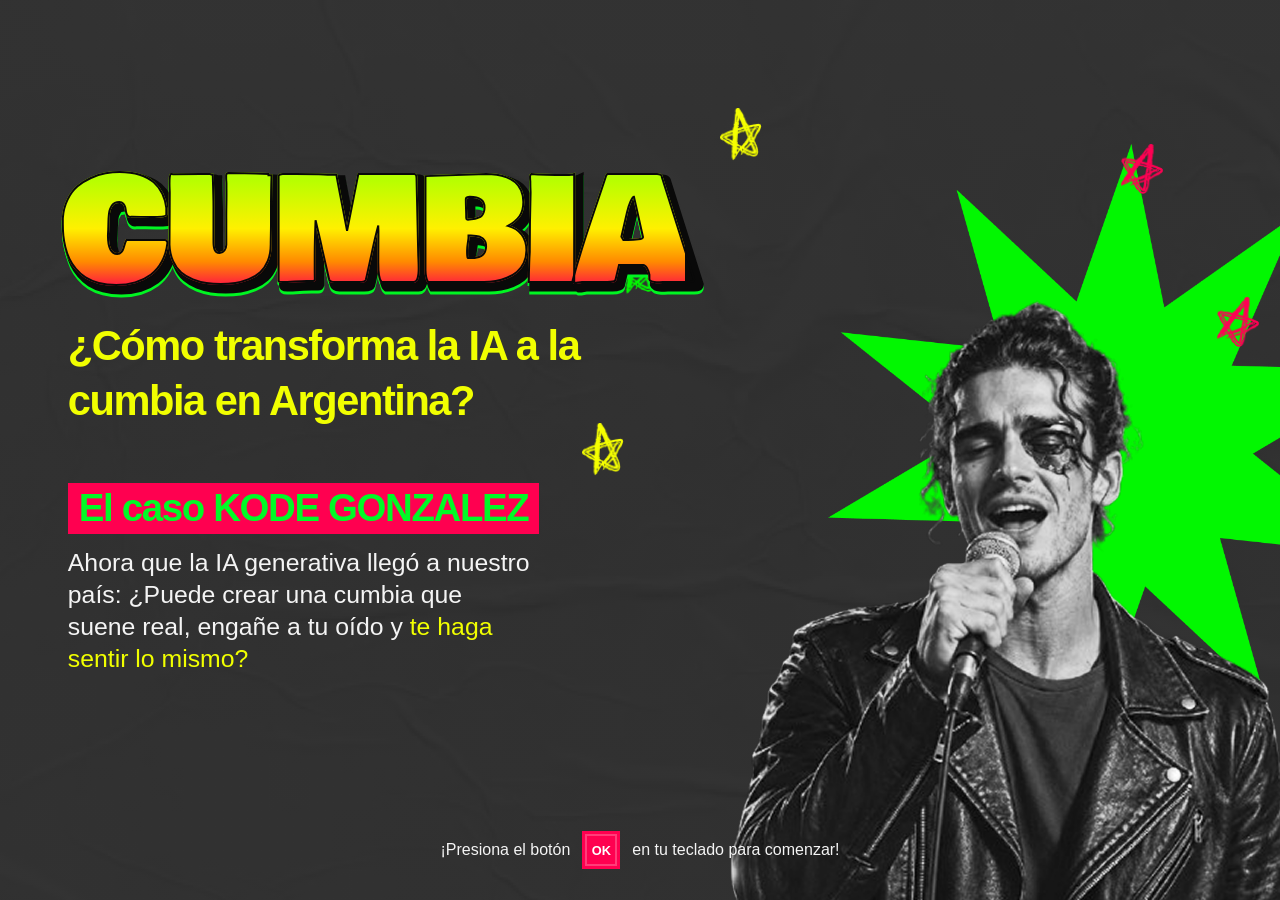
<file: index.html>
<!DOCTYPE html>
<html lang="es">
<head>
    <meta charset="UTF-8">
    <meta name="viewport" content="width=device-width, initial-scale=1.0">
    <meta name="theme-color" content="#222222">
    <title>Cumbia: IA y música en Argentina</title>
    <link rel="preconnect" href="https://fonts.googleapis.com">
    <link rel="preconnect" href="https://fonts.gstatic.com" crossorigin>
    <link href="https://fonts.googleapis.com/css2?family=Bowlby+One+SC&display=swap" rel="stylesheet">
    <link rel="stylesheet" href="estilo.css">
</head>
<body>
    <main class="landing">
        <section class="copy" aria-labelledby="page-title">
            <h1 id="page-title"><span class="title-back" aria-hidden="true">CUMBIA</span><span class="title-front">CUMBIA</span></h1>
            <h2>¿Cómo transforma la IA a la cumbia en Argentina?</h2>
            <p class="artist-label">El caso KODE GONZALEZ</p>
            <p class="description">
                Ahora que la IA generativa llegó a nuestro país: ¿Puede crear una cumbia que suene real,
                engañe a tu oído y <span class="highlight">te haga sentir lo mismo?</span>
            </p>
        </section>

        <div class="visual" aria-hidden="true">
            <img class="burst" src="imagenes/estrellarara.png" alt="">
            <img class="singer" src="imagenes/kode.png" alt="">
            <img class="sparkle sparkle-one" src="imagenes/estrellaverde.png" alt="">
            <img class="sparkle sparkle-two" src="imagenes/estrellaamarilla.png" alt="">
            <img class="sparkle sparkle-three" src="imagenes/estrellarosa.png" alt="">
            <img class="sparkle sparkle-four" src="imagenes/estrellaamarilla.png" alt="">
            <img class="sparkle sparkle-five" src="imagenes/estrellarosa.png" alt="">
        </div>

        <div class="start-hint">
            <span>¡Presiona el botón</span>
            <span class="key" aria-label="Enter">OK</span>
            <span>en tu teclado para comenzar!</span>
        </div>
    </main>
    <script>
        document.addEventListener("keydown", (event) => {
            if (event.key === "Enter" && !event.repeat) {
                window.location.href = "tutorial1.html";
            }
        });
    </script>
</body>
</html>
</file>
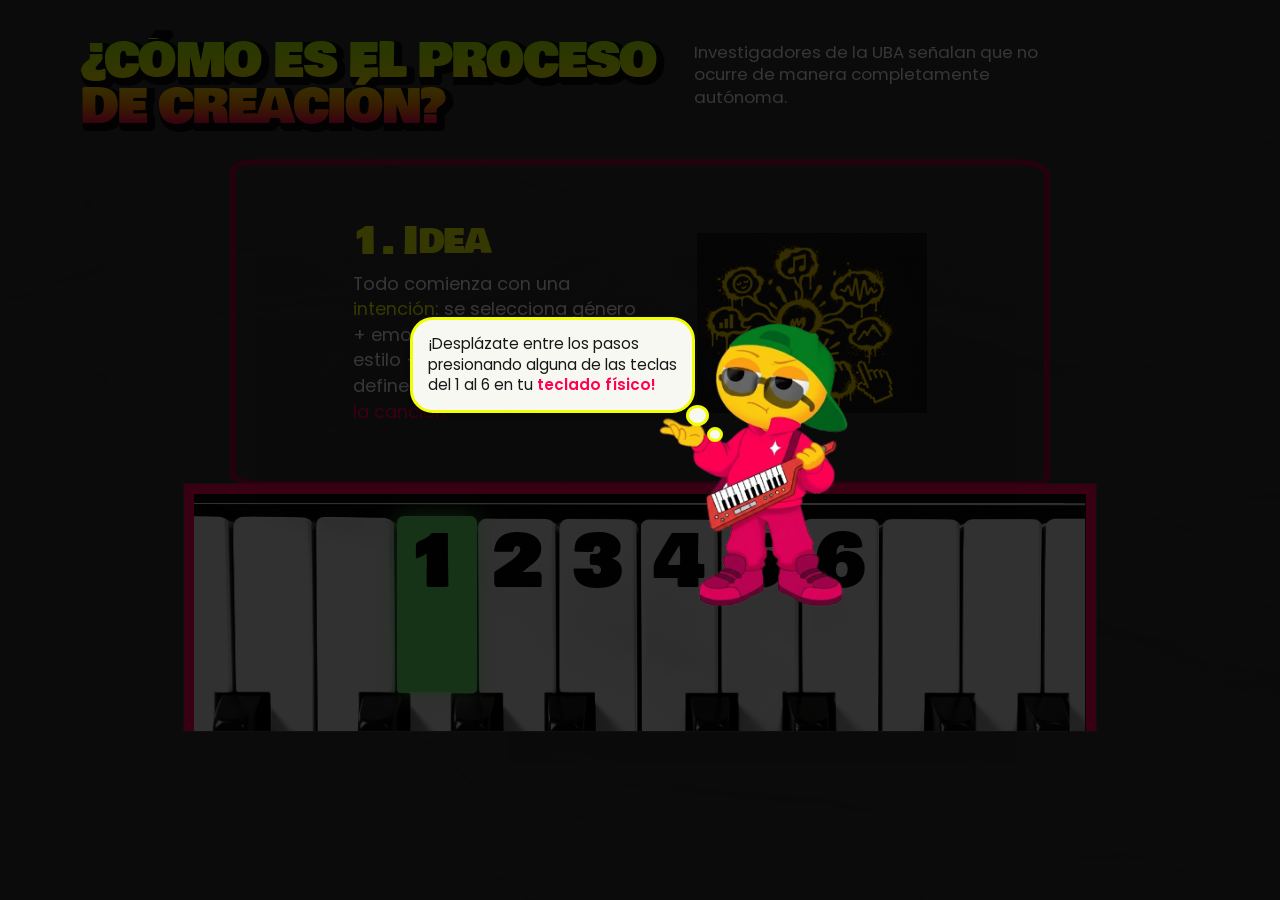
<file: nucleo1.html>
<!DOCTYPE html>
<html lang="es">
<head>
    <meta charset="UTF-8">
    <meta name="viewport" content="width=device-width, initial-scale=1.0">
    <meta name="theme-color" content="#222222">
    <title>¿Cómo es el proceso de creación? | Cumbia e IA</title>
    <link rel="preconnect" href="https://fonts.googleapis.com">
    <link rel="preconnect" href="https://fonts.gstatic.com" crossorigin>
    <link href="https://fonts.googleapis.com/css2?family=Bowlby+One+SC&family=Poppins:wght@400;500;600;700;800&display=swap" rel="stylesheet">
    <link rel="stylesheet" href="estilonucleo1.css">
</head>
<body>
    <main class="process">
        <header class="process__header">
            <h1 class="process__title">
                <span class="process__title-back" aria-hidden="true">
                    ¿Cómo es el proceso
                    <span>de creación?</span>
                </span>
                <span class="process__title-front">
                    ¿Cómo es el proceso
                    <span>de creación?</span>
                </span>
            </h1>
            <p class="process__subtitle">
                Investigadores de la UBA señalan que no ocurre de manera completamente autónoma.
            </p>
        </header>

        <section class="process__card" aria-label="Pasos del proceso de creación musical">
            <div class="process__content" aria-live="polite" aria-atomic="true">
                <div class="process__copy">
                    <h2 id="process-step-title">1. Idea</h2>
                    <p id="process-step-description">
                        Todo comienza con una <strong class="process__term">intención</strong>, se selecciona género +
                        emoción + instrumentos + estilo + tema. Ahí, la persona define
                        <strong>qué quiere transmitir con la canción.</strong>
                    </p>
                    <a class="process__next" id="process-next" href="nucleo2.html" hidden>¡ES TU TURNO!</a>
                </div>
                <img
                    class="process__image"
                    id="process-step-image"
                    src="imagenes/idea.png"
                    alt="Ilustración de una idea musical hola"
                >
            </div>
        </section>

        <section class="process__piano" aria-label="Elegí un paso tocando una tecla del piano">
            <div class="piano">
                <img class="piano__image" src="imagenes/piano.png" alt="">
                <div class="piano__keys">
                    <button class="piano__key is-active" type="button" data-step="0" aria-label="Paso 1: Idea" aria-pressed="true">1</button>
                    <button class="piano__key" type="button" data-step="1" aria-label="Paso 2: Prompt" aria-pressed="false">2</button>
                    <button class="piano__key" type="button" data-step="2" aria-label="Paso 3: La generación" aria-pressed="false">3</button>
                    <button class="piano__key" type="button" data-step="3" aria-label="Paso 4: Selección" aria-pressed="false">4</button>
                    <button class="piano__key" type="button" data-step="4" aria-label="Paso 5: Modificación" aria-pressed="false">5</button>
                    <button class="piano__key" type="button" data-step="5" aria-label="Paso 6: Canción" aria-pressed="false">6</button>
                </div>
            </div>
        </section>

    </main>

    <aside class="tutorial-overlay" id="process-tutorial" role="status" aria-live="polite">
        <div class="tutorial-overlay__content">
            <img
                class="tutorial-overlay__character"
                src="imagenes/muneco%20tutorial%20nucleo1.png"
                alt=""
            >
            <p class="tutorial-overlay__message">
                ¡Desplázate entre los pasos presionando alguna de las teclas del 1 al 6 en tu
                <strong>teclado físico!</strong>
            </p>
        </div>
    </aside>

    <script>
        const steps = [
            {
                title: "1. Idea",
                description: [
                    { text: "Todo comienza con una " },
                    { text: "intención", tone: "yellow" },
                    { text: ": se selecciona género + emoción + instrumentos + estilo + tema. Ahí, la persona define " },
                    { text: "qué quiere transmitir con la canción.", tone: "pink" }
                ],
                image: "imagenes/idea.png",
                alt: "Ilustración de una idea musical"
            },
            {
                title: "2. Prompt",
                description: [
                    { text: "La idea se transforma en una " },
                    { text: "indicación", tone: "yellow" },
                    { text: " escrita para la IA. Por ej: " },
                    { text: "“Una canción pop melancólica, con piano, voz femenina y un tempo lento.”", tone: "pink", weight: "medium" }
                ],
                image: "imagenes/",
                alt: "Ilustración de un cerebro"
            },
            {
                title: "3. Generación",
                description: [
                    { text: "La IA " },
                    { text: "procesa", tone: "yellow" },
                    { text: " la indicación y genera música con " },
                    { text: "ritmos, instrumentos, voces y estructuras.", tone: "pink" }
                ],
                image: "imagenes/",
                alt: "Ilustración de una máquina que crea música"
            },
            {
                title: "4. Selección",
                description: [
                    { text: "La IA puede generar una propuesta, pero " },
                    { text: "no necesariamente una canción definitiva.", tone: "yellow" },
                    { text: " La persona puede escuchar distintas opciones, " },
                    { text: "elegir una y descartar otras.", tone: "pink" }
                ],
                image: "imagenes/",
                alt: "Ilustración de auriculares y ondas sonoras"
            },
            {
                title: "5. Modificación",
                description: [
                    { text: "La persona puede cambiar, combinar, editar, " },
                    { text: "volver a generar.", tone: "pink" },
                    { text: " La IA puede formar parte de un proceso creativo en el que se " },
                    { text: "combinan", tone: "yellow" },
                    { text: " materiales humanos y algorítmicos." }
                ],
                image: "imagenes/",
                alt: "Instrumento musical electrónico"
            },
            {
                title: "6. Canción",
                description: [
                    { text: "Finalmente " },
                    { text: "se organizan", tone: "yellow" },
                    { text: " las diferentes partes: letra, melodía, voz, instrumentos." }
                ],
                image: "imagenes/",
                alt: "Portada de una canción de KODE GONZALEZ"
            }
        ];

        const title = document.querySelector("#process-step-title");
        const description = document.querySelector("#process-step-description");
        const image = document.querySelector("#process-step-image");
        const nextButton = document.querySelector("#process-next");
        const keys = document.querySelectorAll(".piano__key");

        function selectStep(index) {
            const step = steps[index];
            title.textContent = step.title;
            description.replaceChildren();
            step.description.forEach((part) => {
                if (!part.tone) {
                    description.append(document.createTextNode(part.text));
                    return;
                }

                const highlight = document.createElement("strong");
                highlight.className = `process__term process__term--${part.tone}`;
                if (part.weight === "medium") {
                    highlight.classList.add("process__term--medium");
                }
                highlight.textContent = part.text;
                description.append(highlight);
            });
            image.src = step.image;
            image.alt = step.alt;
            nextButton.hidden = index !== steps.length - 1;

            keys.forEach((key, keyIndex) => {
                const isActive = keyIndex === index;
                key.classList.toggle("is-active", isActive);
                key.setAttribute("aria-pressed", String(isActive));
            });
        }

        keys.forEach((key) => {
            key.addEventListener("click", () => selectStep(Number(key.dataset.step)));
        });

        document.addEventListener("keydown", (event) => {
            if (!event.repeat && /^[1-6]$/.test(event.key)) {
                selectStep(Number(event.key) - 1);
            }
        });

        selectStep(0);

        const tutorial = document.querySelector("#process-tutorial");
        window.setTimeout(() => {
            tutorial.classList.add("is-dismissed");
            tutorial.setAttribute("aria-hidden", "true");
        }, 6000);
    </script>
</body>
</html>
</file>
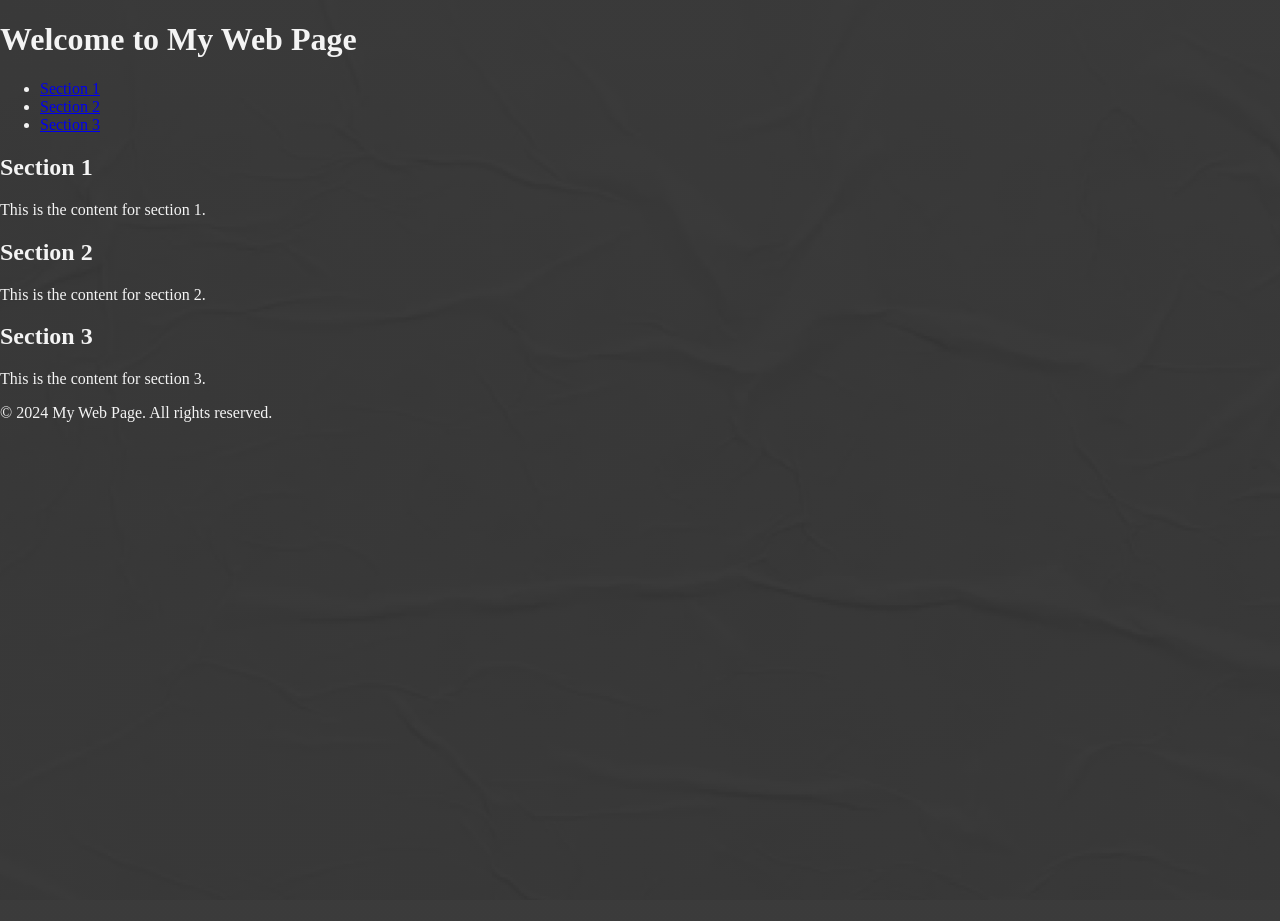
<file: nucleo2.html>
<!DOCTYPE html>
<html lang="en">
<head>
    <meta charset="UTF-8">
    <meta name="viewport" content="width=device-width, initial-scale=1.0">
    <title>My Web Page</title>
    <link rel="stylesheet" href="estilonucleo2.css">
</head>
<body>
    <header>
        <h1>Welcome to My Web Page</h1>
    </header>

    <nav>
        <ul>
            <li><a href="#section1">Section 1</a></li>
            <li><a href="#section2">Section 2</a></li>
            <li><a href="#section3">Section 3</a></li>
        </ul>
    </nav>

    <main>
        <section id="section1">
            <h2>Section 1</h2>
            <p>This is the content for section 1.</p>
        </section>

        <section id="section2">
            <h2>Section 2</h2>
            <p>This is the content for section 2.</p>
        </section>

        <section id="section3">
            <h2>Section 3</h2>
            <p>This is the content for section 3.</p>
        </section>
    </main>

    <footer>
        <p>&copy; 2024 My Web Page. All rights reserved.</p>
    </footer>
</body>
</html>
</file>
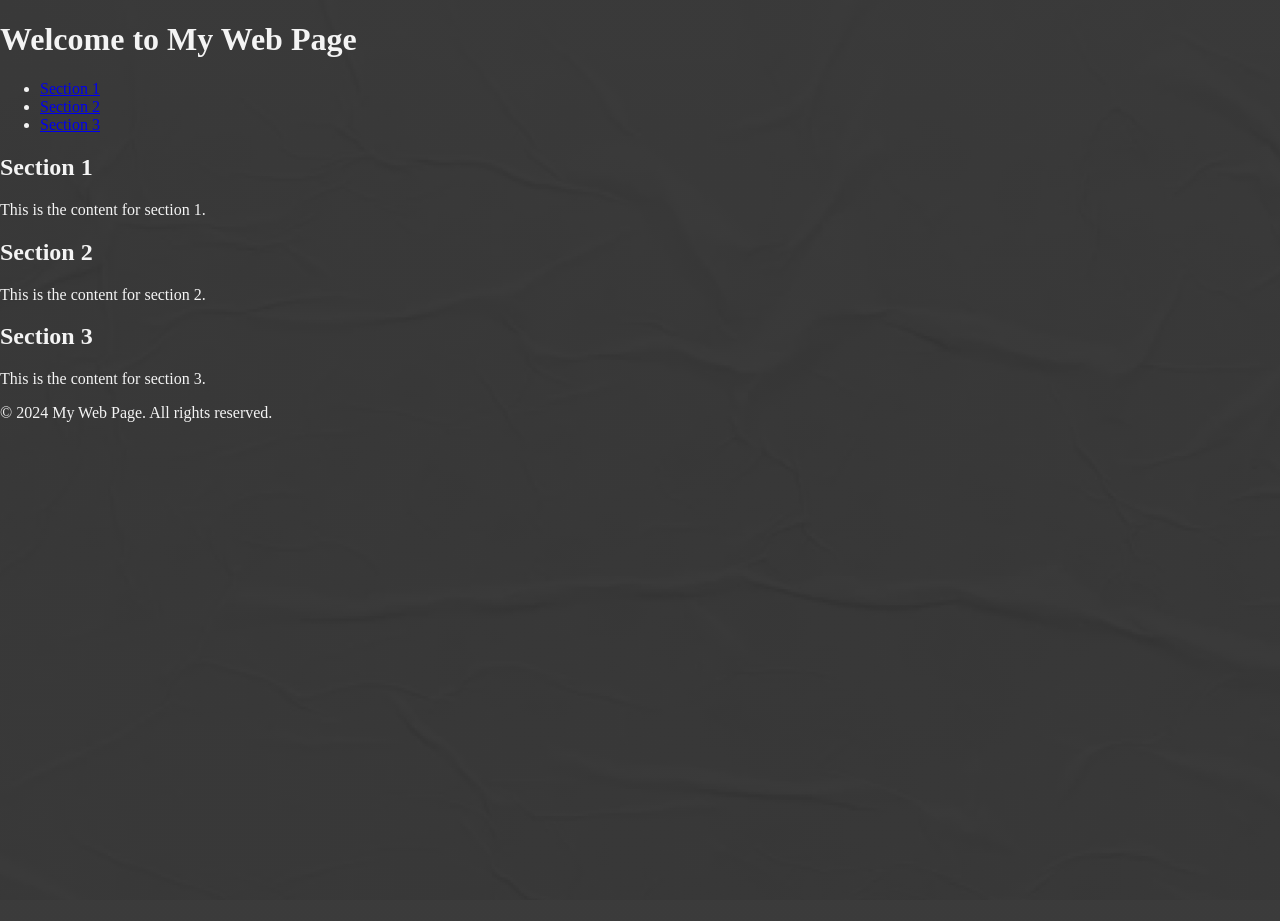
<file: nucleo3.html>
<!DOCTYPE html>
<html lang="en">
<head>
    <meta charset="UTF-8">
    <meta name="viewport" content="width=device-width, initial-scale=1.0">
    <title>My Web Page</title>
    <link rel="stylesheet" href="estilonucleo3.css">
</head>
<body>
    <header>
        <h1>Welcome to My Web Page</h1>
    </header>

    <nav>
        <ul>
            <li><a href="#section1">Section 1</a></li>
            <li><a href="#section2">Section 2</a></li>
            <li><a href="#section3">Section 3</a></li>
        </ul>
    </nav>

    <main>
        <section id="section1">
            <h2>Section 1</h2>
            <p>This is the content for section 1.</p>
        </section>

        <section id="section2">
            <h2>Section 2</h2>
            <p>This is the content for section 2.</p>
        </section>

        <section id="section3">
            <h2>Section 3</h2>
            <p>This is the content for section 3.</p>
        </section>
    </main>

    <footer>
        <p>&copy; 2024 My Web Page. All rights reserved.</p>
    </footer>
</body>
</html>
</file>
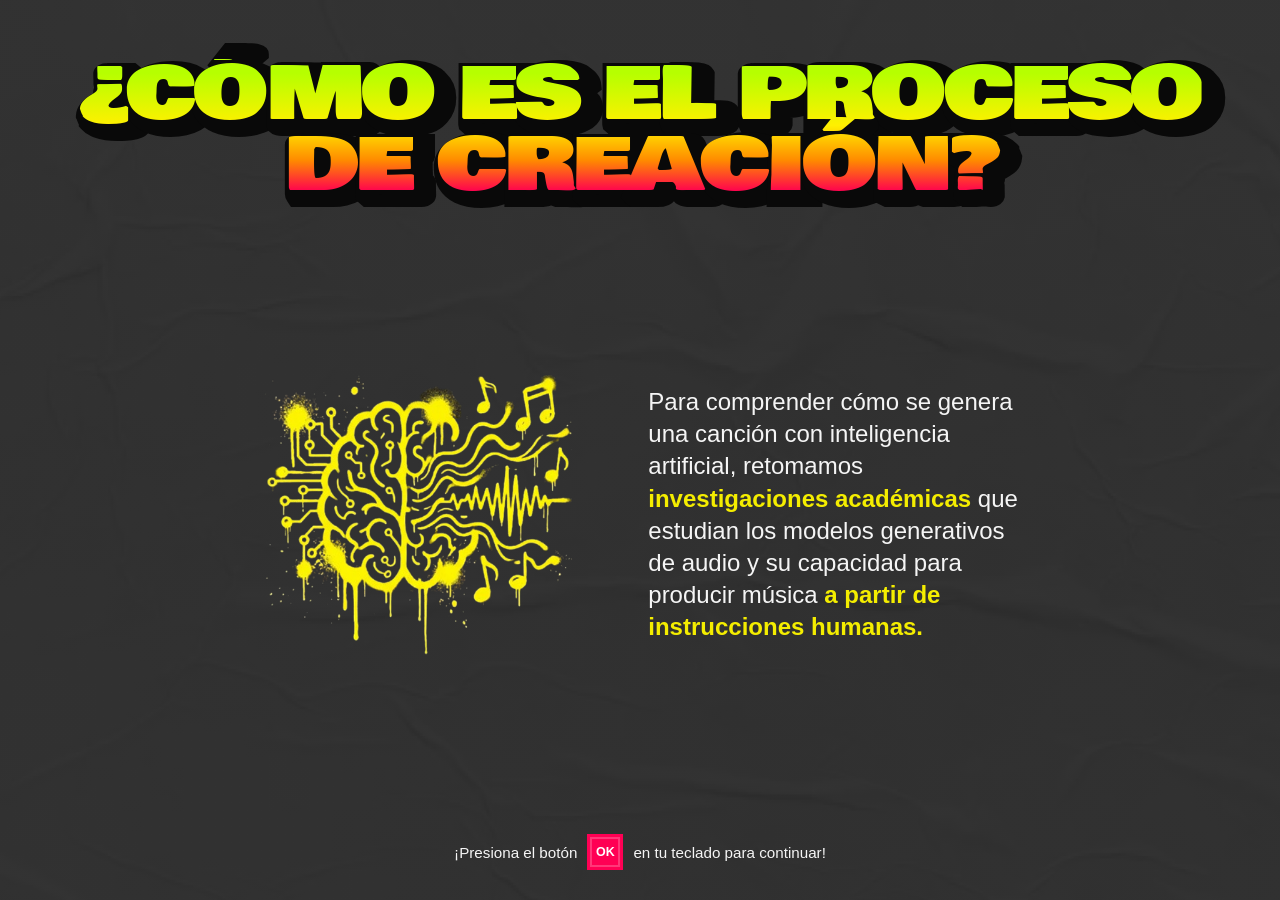
<file: tutorial1.html>
<!DOCTYPE html>
<html lang="es">
<head>
    <meta charset="UTF-8">
    <meta name="viewport" content="width=device-width, initial-scale=1.0">
    <meta name="theme-color" content="#222222">
    <title>¿Cómo es el proceso de creación? | Cumbia e IA</title>
    <link rel="preconnect" href="https://fonts.googleapis.com">
    <link rel="preconnect" href="https://fonts.gstatic.com" crossorigin>
    <link href="https://fonts.googleapis.com/css2?family=Bowlby+One+SC&display=swap" rel="stylesheet">
    <link rel="stylesheet" href="tutorial1.css">
</head>
<body>
    <main class="tutorial">
        <h1 class="tutorial__title">
            <span class="tutorial__title-back" aria-hidden="true">
                ¿Cómo es el proceso
                <span>de creación?</span>
            </span>
            <span class="tutorial__title-front">
                ¿Cómo es el proceso
                <span>de creación?</span>
            </span>
        </h1>

        <section class="tutorial__content" aria-label="Introducción al proceso de creación musical">
            <img class="tutorial__photo-slot" src="imagenes/cerebro.png" alt="Ilustración de un cerebro">

            <p class="tutorial__description">
                Para comprender cómo se genera una canción con inteligencia artificial, retomamos
                <strong>investigaciones académicas</strong> que estudian los modelos generativos de audio
                y su capacidad para producir música <strong>a partir de instrucciones humanas.</strong>
            </p>
        </section>

        <p class="tutorial__hint">
            <span>¡Presiona el botón</span>
            <kbd>OK</kbd>
            <span>en tu teclado para continuar!</span>
        </p>
    </main>
     <script>
        document.addEventListener("keydown", (event) => {
            if (event.key === "Enter" && !event.repeat) {
                window.location.href = "tutorial2.html";
            }
        });
    </script>
</body>
</html>
</file>
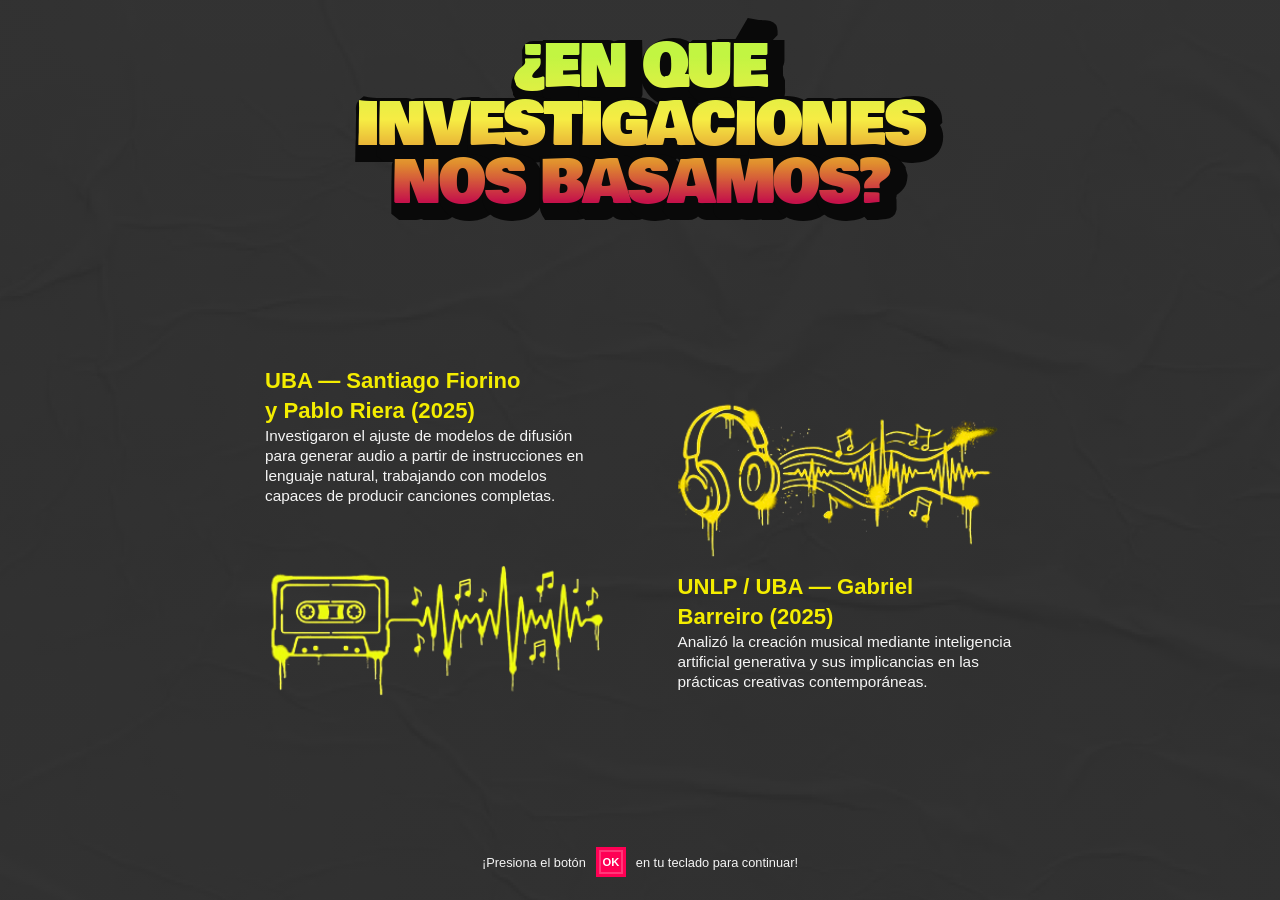
<file: tutorial2.html>
<!DOCTYPE html>
<html lang="es">
<head>
    <meta charset="UTF-8">
    <meta name="viewport" content="width=device-width, initial-scale=1.0">
    <meta name="theme-color" content="#222222">
    <title>¿En qué investigaciones nos basamos? | Cumbia e IA</title>
    <link rel="preconnect" href="https://fonts.googleapis.com">
    <link rel="preconnect" href="https://fonts.gstatic.com" crossorigin>
    <link href="https://fonts.googleapis.com/css2?family=Bowlby+One+SC&display=swap" rel="stylesheet">
    <link rel="stylesheet" href="tutorial2.css">
</head>
<body>
    <main class="research">
        <h1 class="research__title">
            <span class="research__title-back" aria-hidden="true">
                ¿En qué investigaciones
                <span>nos basamos?</span>
            </span>
            <span class="research__title-front">
                ¿En qué investigaciones
                <span>nos basamos?</span>
            </span>
        </h1>

        <section class="research__studies" aria-label="Investigaciones académicas consultadas">
            <article class="study study--uba">
                <h2>UBA — Santiago Fiorino<br>y Pablo Riera (2025)</h2>
                <p>
                    Investigaron el ajuste de modelos de difusión para generar audio a partir
                    de instrucciones en lenguaje natural, trabajando con modelos capaces de
                    producir canciones completas.
                </p>
                <img class="study__illustration study__illustration--tape" src="imagenes/cd.png" alt="Disco compacto">
            </article>

            <article class="study study--unlp">
                <img class="study__illustration study__illustration--headphones" src="imagenes/auris.png" alt="Auriculares">
                <h2>UNLP / UBA — Gabriel<br>Barreiro (2025)</h2>
                <p>
                    Analizó la creación musical mediante inteligencia artificial generativa y
                    sus implicancias en las prácticas creativas contemporáneas.
                </p>
            </article>
        </section>

        <p class="research__hint">
            <span>¡Presiona el botón</span>
            <kbd>OK</kbd>
            <span>en tu teclado para continuar!</span>
        </p>
    </main>
     <script>
        document.addEventListener("keydown", (event) => {
            if (event.key === "Enter" && !event.repeat) {
                window.location.href = "nucleo1.html";
            }
        });
    </script>
</body>
</html>
</file>
<file: estilo.css>
:root {
    color-scheme: dark;
    font-family: Arial, Helvetica, sans-serif;
    background: #222;
    color: #f4f4f4;
    font-synthesis: none;
    text-rendering: optimizeLegibility;
}

* {
    box-sizing: border-box;
}

body {
    min-width: 320px;
    min-height: 100vh;
    min-height: 100svh;
    margin: 0;
    background:
        linear-gradient(rgb(32 32 32 / 88%), rgb(32 32 32 / 88%)),
        url("imagenes/fondo.png") center / cover fixed;
}

.landing {
    position: relative;
    display: grid;
    grid-template-columns: minmax(0, 1fr) minmax(0, 1fr);
    align-items: center;
    width: min(100%, 1440px);
    min-height: 100vh;
    min-height: 100svh;
    margin: 0 auto;
    padding: 48px 5.3% 92px;
    overflow: hidden;
    isolation: isolate;
}

.copy {
    position: relative;
    z-index: 2;
    width: min(100%, 560px);
    padding-bottom: 14px;
}

h1 {
    position: relative;
    width: fit-content;
    margin: 0 0 12px -8px;
    font-family: "Bowlby One SC", Impact, sans-serif;
    font-size: clamp(4.5rem, 13vw, 9rem);
    font-weight: 400;
    letter-spacing: -0.04em;
    line-height: 0.92;
    filter: drop-shadow(0 3px 0 #00f522);
}

.title-back,
.title-front {
    display: block;
}

.title-back {
    position: absolute;
    inset: 0;
    color: #090909;
    -webkit-text-fill-color: #090909;
    -webkit-text-stroke: 9px #090909;
    transform: translate(5px, 5px);
    white-space: nowrap;
}

.title-front {
    position: relative;
    z-index: 1;
    color: #ffe600;
    background: linear-gradient(180deg, #b6ff00 10%, #fff000 47%, #ff8a00 72%, #ff0050 94%);
    background-clip: text;
    -webkit-text-fill-color: transparent;
    -webkit-text-stroke: 2px #090909;
}

h2 {
    max-width: 560px;
    margin: 20px 0 54px;
    color: #f1ff00;
    font-size: clamp(1.65rem, 3.25vw, 2.65rem);
    font-weight: 800;
    letter-spacing: -0.035em;
    line-height: 1.32;
}

.artist-label {
    display: inline-block;
    margin: 0 0 13px;
    padding: 3px 11px 5px;
    background: #ff0050;
    color: #00fa26;
    font-size: clamp(1.5rem, 3.2vw, 2.4rem);
    font-weight: 900;
    letter-spacing: -0.035em;
    line-height: 1.12;
}

.description {
    max-width: 465px;
    margin: 0;
    font-size: clamp(1.15rem, 2.15vw, 1.55rem);
    line-height: 1.3;
}

.highlight {
    color: #f1ff00;
}

.visual {
    position: absolute;
    z-index: 0;
    inset: 0 0 0 auto;
    width: 54%;
    pointer-events: none;
}

.burst {
    position: absolute;
    top: 16%;
    right: -7%;
    width: min(47vw, 500px);
    height: auto;
}

.singer {
    position: absolute;
    right: -1%;
    bottom: 0;
    width: min(53vw, 570px);
    max-height: 91%;
    object-fit: contain;
    object-position: bottom right;
}

.sparkle {
    position: absolute;
    z-index: 1;
    width: clamp(26px, 4vw, 42px);
    height: auto;
}

.sparkle-one {
    top: 27%;
    left: 4%;
}

.sparkle-two {
    top: 12%;
    left: 19%;
}

.sparkle-three {
    top: 16%;
    right: 17%;
}

.sparkle-four {
    top: 47%;
    left: -1%;
}

.sparkle-five {
    top: 33%;
    right: 3%;
}

.start-hint {
    position: absolute;
    z-index: 3;
    right: 0;
    bottom: 31px;
    left: 0;
    display: flex;
    align-items: center;
    justify-content: center;
    gap: 12px;
    padding: 0 16px;
    font-size: 1rem;
    text-align: center;
    animation: hint-pulse 1.6s ease-in-out infinite;
}

@keyframes hint-pulse {
    0%,
    100% {
        opacity: 0.55;
    }

    50% {
        opacity: 1;
    }
}

.key {
    display: inline-grid;
    width: 38px;
    height: 38px;
    place-items: center;
    border: 3px solid #ff0050;
    background: #ff0050;
    box-shadow: inset 0 0 0 2px rgb(255 255 255 / 24%);
    color: #fff;
    font-size: 0.8rem;
    font-weight: 900;
}

@media (min-width: 1441px) {
    .landing {
        min-height: min(100vh, 930px);
    }
}

@media (max-width: 700px) {
    .landing {
        display: block;
        min-height: 100vh;
        min-height: 100svh;
        padding: 42px 24px 92px;
    }

    .copy {
        width: min(100%, 520px);
    }

    h1 {
        margin-left: -4px;
        font-size: clamp(4rem, 18vw, 7rem);
    }

    h2 {
        max-width: 480px;
        margin: 17px 0 34px;
        font-size: clamp(1.55rem, 7vw, 2.25rem);
    }

    .artist-label {
        font-size: clamp(1.35rem, 6.5vw, 2rem);
    }

    .description {
        max-width: 390px;
        font-size: clamp(1.08rem, 4.6vw, 1.35rem);
    }

    .visual {
        top: auto;
        bottom: 0;
        width: 75%;
        height: 48%;
        opacity: 0.55;
    }

    .burst {
        top: 2%;
        right: -12%;
        width: min(68vw, 380px);
    }

    .singer {
        right: -4%;
        width: min(68vw, 390px);
        max-height: 100%;
    }

    .sparkle {
        width: 29px;
    }

    .sparkle-one {
        top: 28%;
        left: 2%;
    }

    .sparkle-two {
        top: 19%;
        left: 30%;
    }

    .sparkle-three {
        top: 11%;
        right: 10%;
    }

    .sparkle-four,
    .sparkle-five {
        display: none;
    }

    .start-hint {
        bottom: 20px;
        gap: 8px;
        font-size: 0.88rem;
    }
}

@media (max-width: 390px) {
    .landing {
        padding-right: 18px;
        padding-left: 18px;
    }

    .artist-label {
        padding-right: 7px;
        padding-left: 7px;
    }
}

@media (prefers-reduced-motion: reduce) {
    .start-hint {
        animation: none;
    }
}
</file>
<file: estilonucleo1.css>
:root {
    color-scheme: dark;
    font-family: "Poppins", Arial, sans-serif;
    background: #222;
    color: #f5f5f5;
    font-synthesis: none;
    text-rendering: optimizeLegibility;
}

* {
    box-sizing: border-box;
}

body {
    min-width: 320px;
    min-height: 100vh;
    min-height: 100svh;
    margin: 0;
    background:
        linear-gradient(rgb(32 32 32 / 88%), rgb(32 32 32 / 88%)),
        url("imagenes/fondo.png") center / cover fixed;
}

.process {
    width: min(100%, 1320px);
    min-height: 100vh;
    min-height: 100svh;
    margin: 0 auto;
    padding: clamp(24px, 4.2vh, 42px) clamp(20px, 5.5vw, 72px) 24px;
}

.process__header {
    display: grid;
    grid-template-columns: minmax(0, 1.18fr) minmax(250px, 1fr);
    align-items: start;
    gap: 18px;
    width: min(100%, 1120px);
    margin: 0 auto clamp(20px, 3.2vh, 38px);
}

.process__title {
    position: relative;
    width: fit-content;
    margin: 0;
    isolation: isolate;
    font-family: "Bowlby One SC", Impact, sans-serif;
    font-size: clamp(2rem, 3.75vw, 3.4rem);
    font-weight: 400;
    letter-spacing: -0.04em;
    line-height: 0.96;
    text-transform: uppercase;
}

.process__title-back,
.process__title-front {
    display: block;
    font: inherit;
    letter-spacing: inherit;
    line-height: inherit;
    text-transform: inherit;
}

.process__title-back {
    position: absolute;
    z-index: 0;
    inset: 0;
    color: #090909;
    -webkit-text-fill-color: #090909;
    -webkit-text-stroke: 8px #090909;
    transform: translate(4px, 4px);
}

.process__title-front {
    position: relative;
    z-index: 1;
    color: #ffed00;
    background: linear-gradient(180deg, #b6ff00 10%, #fff000 47%, #ff8a00 72%, #ff0050 94%);
    background-clip: text;
    -webkit-text-fill-color: transparent;
}

.process__title-front span,
.process__title-back span {
    display: block;
}

.process__subtitle {
    max-width: 390px;
    margin: 0;
    padding-top: 3px;
    font-size: clamp(0.9rem, 1.6vw, 1.05rem);
    line-height: 1.35;
}

.process__card {
    position: relative;
    width: min(78%, 820px);
    min-height: clamp(245px, 29vw, 310px);
    margin: 0 auto;
    border: 6px solid #a90042;
    border-radius: 3.5% 4.5% 3% 4%;
}

.process__content {
    display: grid;
    grid-template-columns: minmax(0, 1fr) minmax(150px, 0.78fr);
    align-items: center;
    gap: clamp(20px, 4vw, 48px);
    width: min(100%, 670px);
    min-height: inherit;
    margin: 0 auto;
    padding: clamp(24px, 5vw, 48px);
}

.process__copy h2 {
    margin: 0 0 8px;
    color: #f1ff00;
    font-family: "Bowlby One SC", Impact, sans-serif;
    font-size: clamp(1.65rem, 3.6vw, 2.35rem);
    font-weight: 400;
    letter-spacing: -0.035em;
    line-height: 1.1;
}

.process__copy p {
    margin: 0;
    font-family: "Poppins", Arial, sans-serif;
    font-size: clamp(0.95rem, 1.8vw, 1.12rem);
    line-height: 1.43;
    text-transform: none;
}

.process__copy strong {
    font-weight: 400;
}

.process__copy .process__term--yellow {
    color: #f1ff00;
}

.process__copy .process__term--pink {
    color: #ff0054;
}

.process__copy .process__term--medium {
    font-weight: 500;
}

.process__next {
    display: inline-flex;
    align-items: center;
    justify-content: center;
    min-width: 200px;
    min-height: 36px;
    margin: 10px 0 0 16px;
    padding: 5px 27px 6px;
    border: none;
    border-radius: 999px;
    background-color: transparent;
    background-image: url("imagenes/boton cancion.png");
    background-repeat: no-repeat;
    background-position: center;
    background-size: 100% 100%;
    box-shadow: none;
    color: #080808;
    font-family: "Bowlby One SC", Impact, sans-serif;
    font-size: 1rem;
    font-weight: 400;
    letter-spacing: 0;
    line-height: 1;
    text-align: center;
    text-decoration: none;
    text-transform: uppercase;
    transition: transform 150ms ease, filter 150ms ease;
}

.process__next:hover,
.process__next:focus-visible {
    filter: brightness(1.06);
    transform: translateY(-1px);
    box-shadow: none;
}

.process__next:focus-visible {
    outline: 3px solid #f1ff00;
    outline-offset: 4px;
}

.process__next[hidden] {
    display: none;
}

.tutorial-overlay {
    position: fixed;
    z-index: 10;
    inset: 0;
    display: grid;
    place-items: center;
    background: rgb(0 0 0 / 78%);
    opacity: 1;
    transition: opacity 450ms ease;
}

.tutorial-overlay.is-dismissed {
    pointer-events: none;
    opacity: 0;
}

.tutorial-overlay__content {
    position: relative;
    width: min(90vw, 460px);
    height: min(70svh, 340px);
    min-height: 210px;
}

.tutorial-overlay__character {
    position: absolute;
    z-index: 1;
    right: 0;
    bottom: 0;
    width: 49%;
    height: 100%;
    object-fit: contain;
    object-position: bottom right;
}

.tutorial-overlay__message {
    position: absolute;
    z-index: 2;
    top: 11%;
    left: 0;
    width: 62%;
    margin: 0;
    padding: 14px 15px;
    border: 3px solid #f1ff00;
    border-radius: 23px;
    background: #f8f8f3;
    box-shadow: 0 4px 10px rgb(0 0 0 / 45%);
    color: #171717;
    font-size: clamp(0.76rem, 2.2vw, 0.95rem);
    line-height: 1.35;
}

.tutorial-overlay__message::before,
.tutorial-overlay__message::after {
    position: absolute;
    content: "";
    border: 3px solid #f1ff00;
    border-radius: 50%;
    background: #f8f8f3;
}

.tutorial-overlay__message::before {
    right: -17px;
    bottom: -16px;
    width: 17px;
    height: 15px;
}

.tutorial-overlay__message::after {
    right: -31px;
    bottom: -32px;
    width: 10px;
    height: 9px;
}

.tutorial-overlay__message strong {
    color: #ff0054;
    font-weight: 600;
}

.process__image {
    display: block;
    width: 100%;
    max-height: 220px;
    aspect-ratio: 1;
    object-fit: contain;
}

.process__piano {
    position: relative;
    z-index: 1;
    width: min(80%, 940px);
    margin: -3px auto 0;
    padding: 9px 0 0;
    overflow: hidden;
    border: 10px solid #ff0054;
    border-bottom: 0;
    background: #080808;
    box-shadow: 0 0 0 1px rgb(255 255 255 / 10%);
}

.piano {
    position: relative;
    width: 100%;
    line-height: 0;
}

.piano__image {
    display: block;
    width: 100%;
    height: auto;
}

.piano__keys {
    position: absolute;
    top: 6%;
    bottom: 17%;
    left: 22.7%;
    display: grid;
    grid-template-columns: repeat(6, minmax(0, 1fr));
    width: 54.3%;
}

.piano__key {
    display: flex;
    align-items: flex-start;
    justify-content: center;
    min-width: 0;
    padding: 12% 0 0;
    border: 0;
    border-radius: 7px 7px 2px 2px;
    background: transparent;
    color: #050505;
    font: 400 clamp(2rem, 6.3vw, 4.5rem) / 1 "Bowlby One SC", Impact, sans-serif;
    cursor: pointer;
    transition: background-color 150ms ease, box-shadow 150ms ease, transform 150ms ease;
}

.piano__key:hover:not(.is-active) {
    background: rgb(105 236 111 / 38%);
}

.piano__key:focus-visible {
    position: relative;
    z-index: 1;
    outline: 4px solid #ff0054;
    outline-offset: -4px;
}

.piano__key.is-active {
    background: #63e76e;
    box-shadow: 0 0 22px rgb(99 231 110 / 65%);
    animation: key-glow 1.8s ease-in-out infinite;
}

.process__hint {
    margin: 13px 0 0;
    color: #d0d0d0;
    font-size: 0.9rem;
    text-align: center;
}

@keyframes key-glow {
    0%,
    100% {
        box-shadow: 0 0 12px rgb(99 231 110 / 45%);
    }

    50% {
        box-shadow: 0 0 25px rgb(99 231 110 / 80%);
    }
}

@media (max-width: 650px) {
    .process {
        padding: 30px 18px 20px;
    }

    .process__header {
        grid-template-columns: 1fr;
        gap: 12px;
        margin-bottom: 26px;
    }

    .process__title {
        font-size: clamp(1.9rem, 8vw, 3.25rem);
    }

    .process__subtitle {
        max-width: 460px;
        padding-left: 2px;
    }

    .process__card {
        width: 100%;
        min-height: 0;
        border-width: 5px;
    }

    .process__content {
        grid-template-columns: minmax(0, 1fr) minmax(90px, 0.55fr);
        gap: 12px;
        min-height: 225px;
        padding: 22px 20px;
    }

    .process__copy h2 {
        font-size: clamp(1.45rem, 6vw, 2rem);
    }

    .process__copy p {
        font-size: clamp(0.85rem, 3.5vw, 1rem);
    }

    .process__piano {
        width: 100%;
        margin-top: 8px;
        padding-top: 6px;
        border-width: 7px;
        border-bottom: 0;
    }

    .piano__key {
        border-radius: 4px 4px 1px 1px;
        font-size: clamp(1.4rem, 8vw, 2.8rem);
    }
}

@media (max-width: 390px) {
    .tutorial-overlay__content {
        width: 92vw;
        height: min(62svh, 300px);
        min-height: 190px;
    }

    .tutorial-overlay__message {
        width: 64%;
        padding: 11px 12px;
        font-size: 0.76rem;
    }

    .process__content {
        grid-template-columns: 1fr;
        gap: 6px;
        padding: 18px 18px 12px;
    }

    .process__image {
        width: min(100%, 150px);
        max-height: 140px;
        margin: 0 auto;
    }

    .piano__key {
        font-size: 1.5rem;
    }
}

@media (prefers-reduced-motion: reduce) {
    *,
    *::before,
    *::after {
        animation-duration: 0.01ms !important;
        animation-iteration-count: 1 !important;
        scroll-behavior: auto !important;
        transition-duration: 0.01ms !important;
    }
}
</file>
<file: estilonucleo2.css>
body {
    min-height: 100vh;
    margin: 0;
    background:
        linear-gradient(rgb(32 32 32 / 88%), rgb(32 32 32 / 88%)),
        url("imagenes/fondo.png") center / cover fixed;
    color: #f4f4f4;
}
</file>
<file: estilonucleo3.css>
body {
    min-height: 100vh;
    margin: 0;
    background:
        linear-gradient(rgb(32 32 32 / 88%), rgb(32 32 32 / 88%)),
        url("imagenes/fondo.png") center / cover fixed;
    color: #f4f4f4;
}
</file>
<file: tutorial1.css>
:root {
    color-scheme: dark;
    font-family: "Trebuchet MS", Arial, sans-serif;
    background: #222;
    color: #f5f5f5;
    font-synthesis: none;
    text-rendering: optimizeLegibility;
}

* {
    box-sizing: border-box;
}

body {
    min-width: 320px;
    min-height: 100vh;
    min-height: 100svh;
    margin: 0;
    background:
        linear-gradient(rgb(32 32 32 / 88%), rgb(32 32 32 / 88%)),
        url("imagenes/fondo.png") center / cover fixed;
}

.tutorial {
    position: relative;
    display: grid;
    grid-template-rows: auto 1fr auto;
    width: min(100%, 1200px);
    min-height: 100vh;
    min-height: 100svh;
    margin: 0 auto;
    padding: clamp(36px, 6.5vh, 64px) clamp(24px, 7.5vw, 80px) 30px;
    overflow: hidden;
    isolation: isolate;
}

.tutorial__title {
    position: relative;
    margin: 0 auto;
    isolation: isolate;
    font-family: "Bowlby One SC", Impact, sans-serif;
    font-size: clamp(2.25rem, 6.6vw, 4.35rem);
    font-weight: 400;
    letter-spacing: -0.04em;
    line-height: 0.98;
    text-align: center;
    text-transform: uppercase;
}

.tutorial__title-back,
.tutorial__title-front {
    display: block;
    font: inherit;
    letter-spacing: inherit;
    line-height: inherit;
    text-align: inherit;
    text-transform: inherit;
}

.tutorial__title-back {
    position: absolute;
    z-index: 0;
    inset: 0;
    color: #090909;
    -webkit-text-fill-color: #090909;
    -webkit-text-stroke: 20px #090909;
    transform: translate(7px, 7px);
}

.tutorial__title-front {
    position: relative;
    z-index: 1;
    color: #ffed00;
    background: linear-gradient(180deg, #b6ff00 10%, #fff000 47%, #ff8a00 72%, #ff0050 94%);
    background-clip: text;
    -webkit-text-fill-color: transparent;
    -webkit-text-stroke: 0;
}

.tutorial__title-front span,
.tutorial__title-back span {
    display: block;
}

.tutorial__content {
    display: grid;
    grid-template-columns: minmax(0, 1fr) minmax(0, 1.12fr);
    align-items: center;
    gap: clamp(24px, 5vw, 58px);
    width: min(100%, 790px);
    margin: 20px auto 24px;
}

.tutorial__photo-slot {
    display: block;
    width: 100%;
    aspect-ratio: 420 / 340;
    object-fit: contain;
}

.tutorial__description {
    margin: 0;
    font-size: clamp(1.05rem, 2.35vw, 1.5rem);
    line-height: 1.34;
}

.tutorial__description strong {
    color: #f4ed00;
    font-weight: 800;
}

.tutorial__hint {
    display: flex;
    align-items: center;
    justify-content: center;
    gap: 10px;
    margin: 0;
    font-size: 0.95rem;
    text-align: center;
}

.tutorial__hint kbd {
    display: inline-grid;
    width: 36px;
    height: 36px;
    place-items: center;
    border: 3px solid #ff0054;
    background: #ff0054;
    box-shadow: inset 0 0 0 2px rgb(255 255 255 / 22%);
    color: #fff;
    font: 900 0.78rem "Trebuchet MS", Arial, sans-serif;
}

@media (min-width: 701px) {
    .tutorial__title {
        font-size: clamp(3.2rem, 7.6vw, 4.5rem);
        transform: scaleX(1.3);
    }
}

@media (max-width: 600px) {
    .tutorial {
        min-height: 100vh;
        min-height: 100svh;
        padding: 42px 22px 22px;
    }

    .tutorial__title {
        font-size: clamp(2.2rem, 10vw, 3.8rem);
        transform: none;
    }

    .tutorial__content {
        grid-template-columns: 1fr;
        gap: 8px;
        width: min(100%, 440px);
        margin: 20px auto;
    }

    .tutorial__photo-slot {
        width: min(100%, 300px);
        margin: 0 auto;
    }

    .tutorial__description {
        font-size: clamp(1.05rem, 4.6vw, 1.28rem);
    }

    .tutorial__hint {
        flex-wrap: wrap;
        gap: 7px;
        font-size: 0.83rem;
    }

    .tutorial__hint kbd {
        width: 32px;
        height: 32px;
    }
}
</file>
<file: tutorial2.css>
:root {
    color-scheme: dark;
    font-family: "Trebuchet MS", Arial, sans-serif;
    background: #222;
    color: #f5f5f5;
    font-synthesis: none;
    text-rendering: optimizeLegibility;
}

* {
    box-sizing: border-box;
}

body {
    min-width: 320px;
    min-height: 100vh;
    margin: 0;
    background:
        linear-gradient(rgb(32 32 32 / 88%), rgb(32 32 32 / 88%)),
        url("imagenes/fondo.png") center / cover fixed;
}

.research {
    position: relative;
    display: grid;
    grid-template-rows: auto 1fr auto;
    width: min(100%, 1000px);
    min-height: 100vh;
    margin: 0 auto;
    padding: 38px 6.5% 23px;
    overflow: hidden;
    isolation: isolate;
}

.research__title {
    position: relative;
    margin: 0 auto;
    isolation: isolate;
    font-family: "Bowlby One SC", Impact, sans-serif;
    font-size: clamp(2.5rem, 6.2vw, 3.7rem);
    font-weight: 400;
    letter-spacing: -0.04em;
    line-height: 0.98;
    text-align: center;
    text-transform: uppercase;
}

.research__title-back,
.research__title-front {
    display: block;
    font: inherit;
    letter-spacing: inherit;
    line-height: inherit;
    text-align: inherit;
    text-transform: inherit;
}

.research__title-back {
    position: absolute;
    z-index: 0;
    inset: 0;
    color: #090909;
    -webkit-text-fill-color: #090909;
    -webkit-text-stroke: 20px #090909;
    transform: translate(7px, 7px);
}

.research__title-front {
    position: relative;
    z-index: 1;
    color: #ffed00;
    background: linear-gradient(180deg, #b6ff00 10%, #fff000 47%, #ff8a00 72%, #ff0050 94%);
    background-clip: text;
    -webkit-text-fill-color: transparent;
    -webkit-text-stroke: 0;
    filter: saturate(0.7);
}

.research__title-front span,
.research__title-back span {
    display: block;
}

.research__studies {
    display: grid;
    grid-template-columns: 1fr 1fr;
    align-items: center;
    gap: 10%;
    width: min(100%, 750px);
    margin: 17px auto 13px;
}

.study {
    width: 100%;
}

.study h2 {
    margin: 0;
    color: #f4ed00;
    font-size: clamp(1rem, 2.9vw, 1.38rem);
    font-weight: 800;
    line-height: 1.35;
}

.study p {
    margin: 0;
    font-size: clamp(0.82rem, 1.9vw, 0.96rem);
    line-height: 1.31;
}

.study__illustration {
    display: block;
    width: 100%;
    height: auto;
    overflow: visible;
}

.study__illustration--tape {
    margin-top: 8px;
}

.study__illustration--headphones {
    margin-bottom: -2px;
}

.research__hint {
    display: flex;
    align-items: center;
    justify-content: center;
    gap: 10px;
    margin: 0;
    font-size: 0.8rem;
    text-align: center;
}

.research__hint kbd {
    display: inline-grid;
    width: 30px;
    height: 30px;
    place-items: center;
    border: 3px solid #ff0054;
    background: #ff0054;
    box-shadow: inset 0 0 0 2px rgb(255 255 255 / 22%);
    color: #fff;
    font: 900 0.7rem "Trebuchet MS", Arial, sans-serif;
}
</file>
